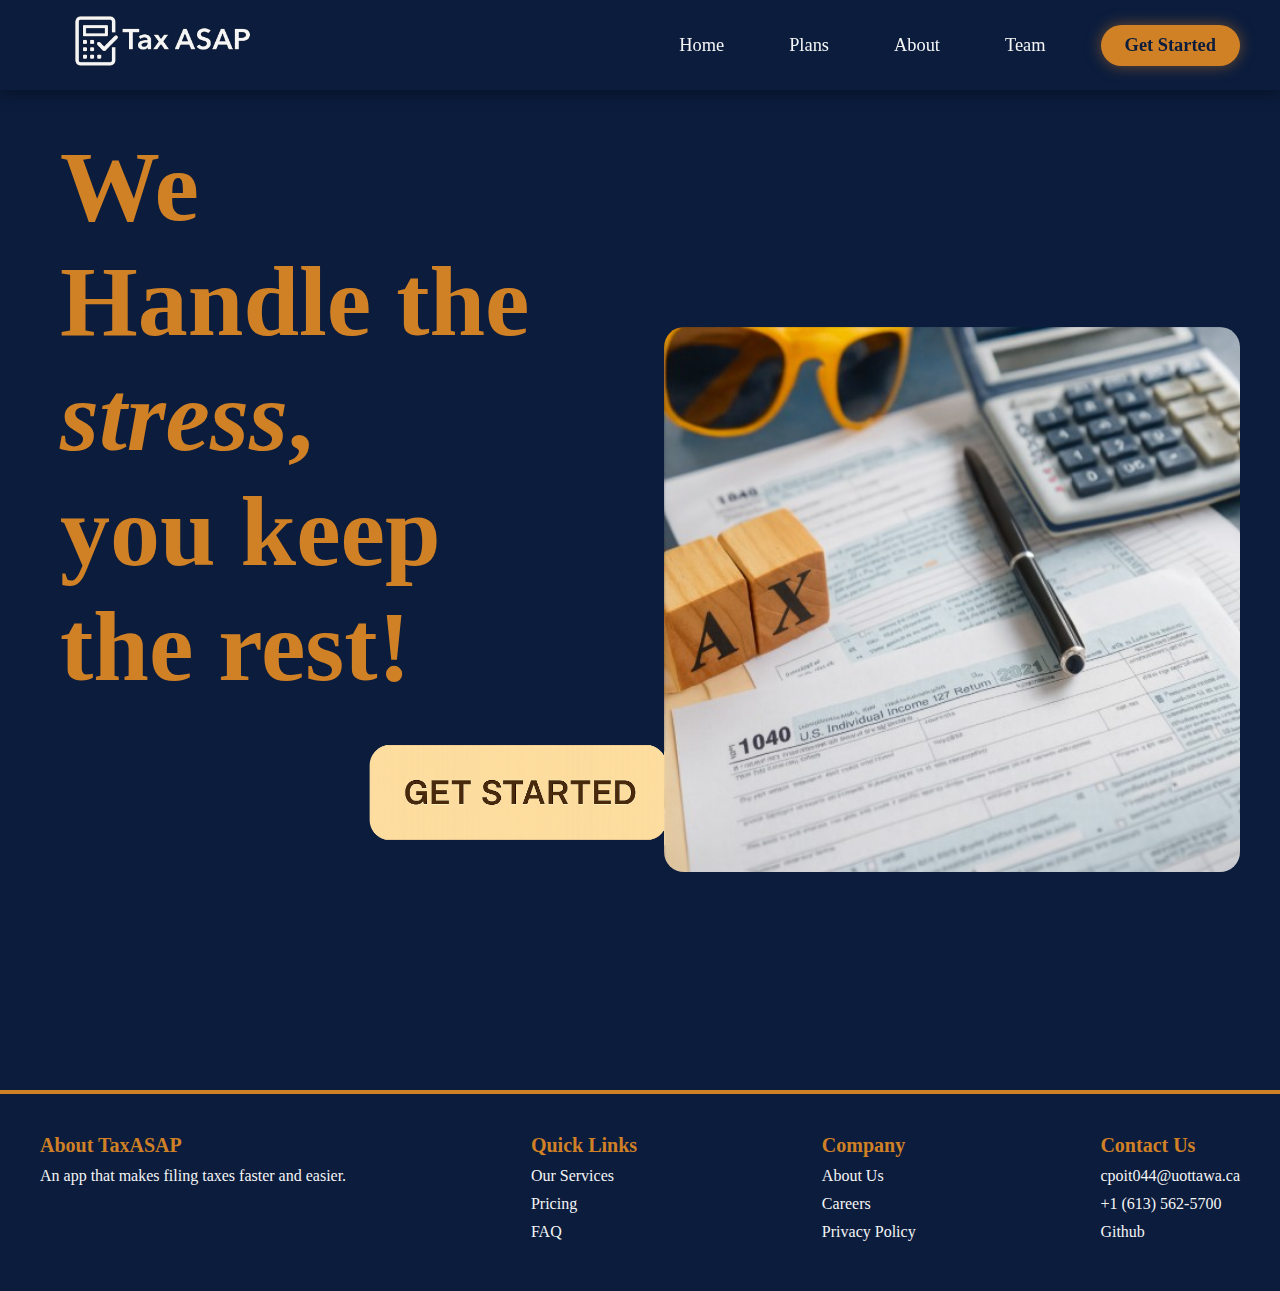
<file: index.html>
<!DOCTYPE HTML>
<html lang="en">
<head>
    <meta charset="UTF-8">
    <meta name="viewport" content="width=device-width, initial-scale=1.0">
    <title>TaxASAP - Home</title>
    <link rel="stylesheet" href="shared.css">
    <link rel="stylesheet" href="home-page-styles.css">
</head>
<body data-include-navbar data-include-static-footer>
    <div class="page-content">
        <div id="slogan">
            <h1>We Handle the <em>stress</em>, <br>you keep the rest!</h1>
        </div>
        <div class="image-container">
            <img src="main_page_img/tax_image.jpg" alt="background image of people working together on taxes">
        </div>
        <a href="plans.html" class="get-started-button">
            <img src="main_page_img/get_started.png" alt="get started">
        </a>
        <div style="height:1000px;"></div>
    </div>
    <script src="shared-components.js"></script>
</body>
</html>
</file>
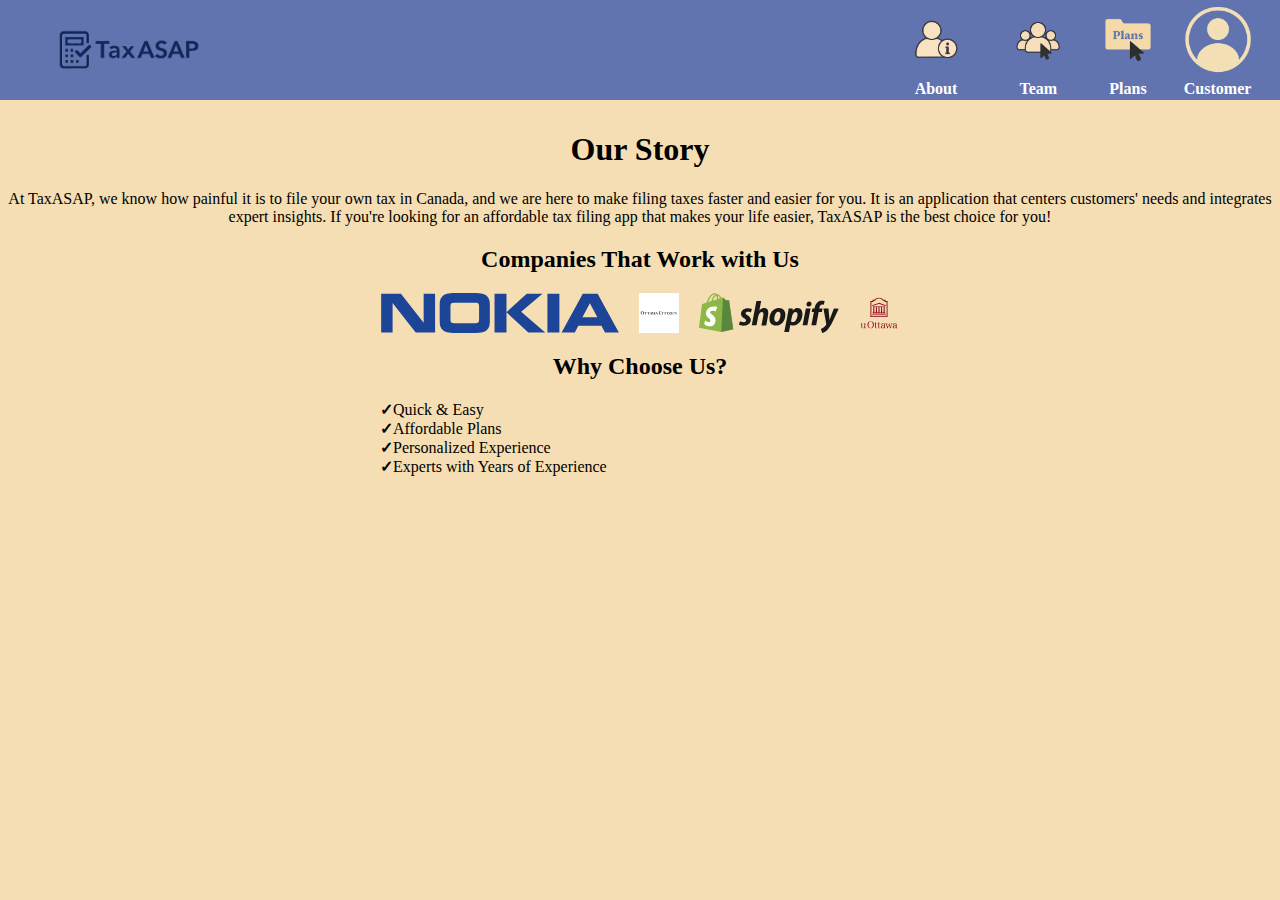
<file: about.html>
<!DOCTYPE HTML>
<html lang="en">

<head>
  <meta charset="utf-8">
  <title>About TaxASAP</title>
  <style>
    nav {
      width: 100%;
      position: fixed; top:0px;
      margin: 0;
      padding: 0;
      background-color: rgb(98, 116, 176);
      height: 100px;
      z-index: 1;
    }
  

    body {
      position:relative; top:110px;
      margin: 0;
      font-family: 'Times New Roman', Times, serif;
      background-color: #f5deb3;
      overflow: hidden;
      z-index: 8;
    }

    #logo {
      position: fixed;
      top: -30px;
      left: 0px;
      z-index: 3;
    }

  .team-button:hover,
   .customer-button:hover,
   .plans-button:hover,
   .about-button:hover{
    background-color: #20179d;
  }
  .team-button img ,
  .about-button img, 
  .plans-button img,
  .customer-button img {
    width: auto;
    height: 80px;
    vertical-align: top;
  }
    .about-button,
    .customer-button,
    .team-button,
    .plans-button {
   position: fixed; top:0px;  
  display: flex;
  flex-direction: column; 
  align-items: center;
  color: white;
  font-weight: bold;
  text-decoration: none;
  font-size: 16px;
  border-radius: 8px;
   z-index: 4;  
  } 

    .description {
      align-items: center;
      text-align: center;
    }

    .companies {
      text-align: center;
    }

    .img_comps {
      align-items: center;
      justify-content: center;
      display: flex;
      flex-wrap: wrap;
      flex-direction: row;
      gap: 20px;
    }

    .img_comps img {
      height: 40px;
      object-fit: contain;
    }

    .why h2 {
      text-align: center;
      list-style: none;
    }

    .reasons {
      justify-content: center;
      align-items: center;
      margin: 20px auto;
      max-width: 600px;
    }

    .reasons li {
      list-style: none;
      justify-content: center;
    }

    .reasons li::before {
      content: "✓";
      font-weight: bold;
    }
  </style>
</head>

 <toolbar>
  <nav>
  </nav>
  <div id="logo">
      <img src="main_page_img/TaxASAP_finale_logo-removebg-preview.png" alt="TaxASAP Logo" width="250" height="max-content">
  </div>
      <div>
      <a href="" class="plans-button" style="left:85%;">
      <img src="main_page_img/plans-icon.png" alt="see plans offered">
      <span>Plans</span>
      </a>
      <a href="" class="customer-button" style="left:92%;">
      <img src="main_page_img/costumer-icon.png" alt="costumer page" height="80px">
      <span>Customer</span>
      </a>
      <a href="" class="team-button"  style="left:78%;">
      <img src="main_page_img/team-icon.png" alt="meet the team">
      <span>Team</span>
      </a>  
      <a href="" class="about-button"  style="left:70%;">
      <img src="main_page_img/about-icon.png" alt="about us">
      <span>About</span>
      </a>
      </div>
</toolbar>
<body>
  <div class="description">
    <h1>Our Story</h1>
    <p>At TaxASAP, we know how painful it is to file your own tax in Canada, and we are here to make filing taxes faster
      and easier for you. It is an application that centers customers' needs and integrates expert insights. If you're
      looking for an affordable tax filing app that makes your life easier, TaxASAP is the best choice for you! </p>
  </div>

  <div class="companies">
    <h2>Companies That Work with Us</h2>
    <div class="img_comps">
      <img src="about_pics/nokia-3.svg" alt="nokia_logo">
      <img src="about_pics/ottawa-citizen-2.svg" alt="ottawa-citizen_logo">
      <img src="about_pics/shopify-2.svg" alt="shopify_logo">
      <img src="about_pics/uottawa.svg" alt="uottawa_logo">
    </div>
  </div>

  <div class="why">
    <h2>Why Choose Us?</h2>
    <div class="reasons">
      <ul>
        <li>Quick & Easy</li>
        <li>Affordable Plans</li>
        <li>Personalized Experience</li>
        <li>Experts with Years of Experience</li>
      </ul>
    </div>
  </div>

</body>

</html>
</file>
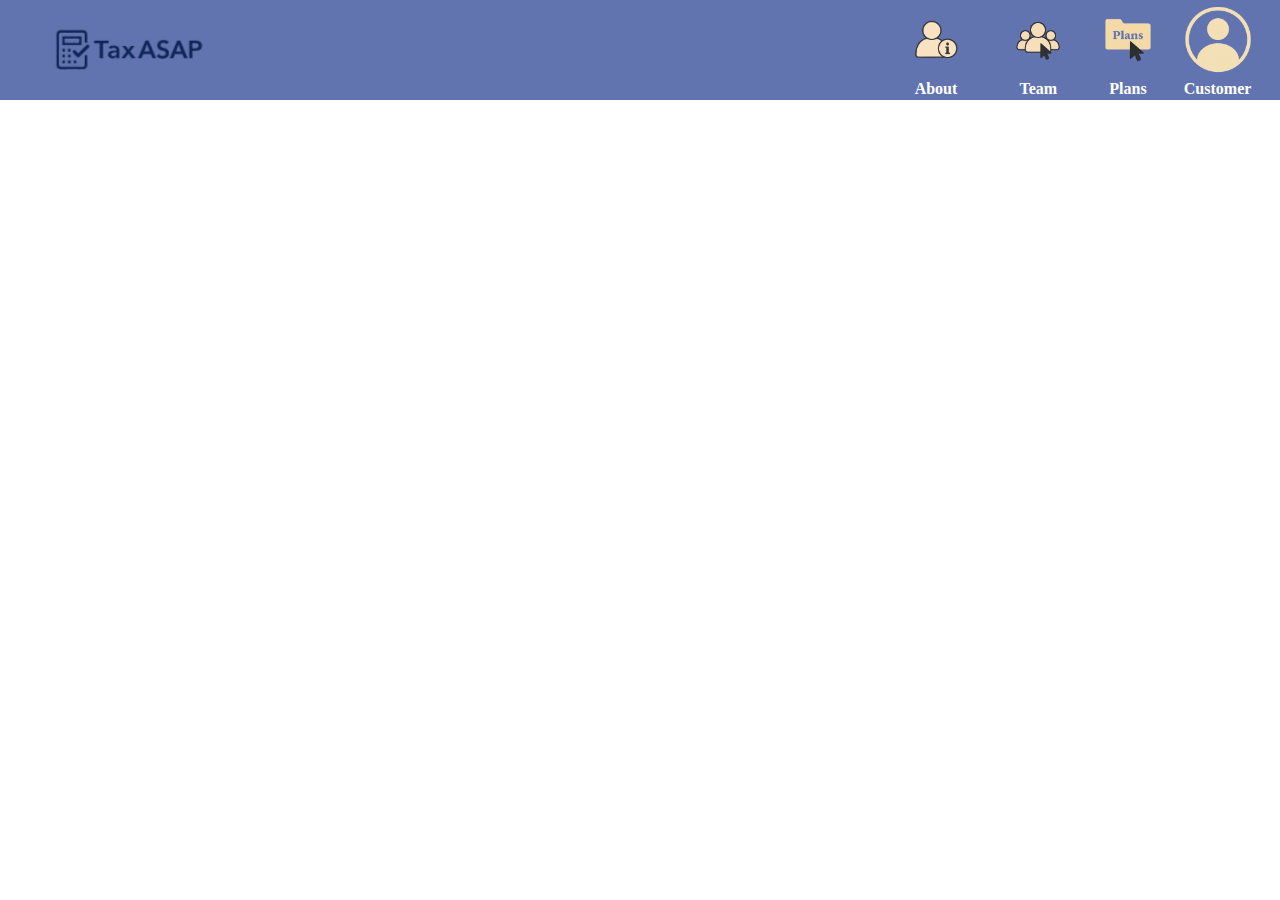
<file: code_toolbar.html>
<!DOCTYPE HTML>
<html lang="en">
  <style>
    nav {
      width: 100%;
      position: fixed; top:0px; left:0px;
      background-color: rgb(98, 116, 176);
      height: 100px;
      z-index: 0;
    }
  
    .logo:hover {
      transform: scale(1.05);
      transition: transform 0.3s;
    }
    .team-button:hover,
   .customer-button:hover,
   .plans-button:hover,
   .about-button:hover{
    background-color: #4740a7;
    transform: scale(1.05);
      transition: transform 0.3s;
  }
  .team-button img ,
  .about-button img, 
  .plans-button img,
  .customer-button img {
    width: auto;
    height: 80px;
    vertical-align: top;
    
  }
    .about-button,
    .logo,
    .customer-button,
    .team-button,
    .plans-button {
   position: fixed; top:0px;  
  display: flex;
  flex-direction: column; 
  align-items: center;
  color: white;
  font-weight: bold;
  text-decoration: none;
  font-size: 16px;
  border-radius: 8px;
   z-index: 4;  
  } 
  </style>
<body>
<toolbar>
  <nav>
  </nav>
  <a href="Home_page.html" class="logo" style="top:-30px; left:0px;">
      <img src="main_page_img/TaxASAP_finale_logo-removebg-preview.png" alt="TaxASAP Logo" width="250" height="max-content">
  </a>
      <div>
      <a href="plans.html" class="plans-button" style="left:85%;">
      <img src="main_page_img/plans-icon.png" alt="see plans offered">
      <span>Plans</span>
      </a>
      <a href="" class="customer-button" style="left:92%;">
      <img src="main_page_img/costumer-icon.png" alt="costumer page" height="80px">
      <span>Customer</span>
      </a>
      <a href="TeamMember.html" class="team-button"  style="left:78%;">
      <img src="main_page_img/team-icon.png" alt="meet the team">
      <span>Team</span>
      </a>  
      <a href="about.html" class="about-button"  style="left:70%;">
      <img src="main_page_img/about-icon.png" alt="about us">
      <span>About</span>
      </a>
      </div>
</toolbar>
</body>
</html>
</file>
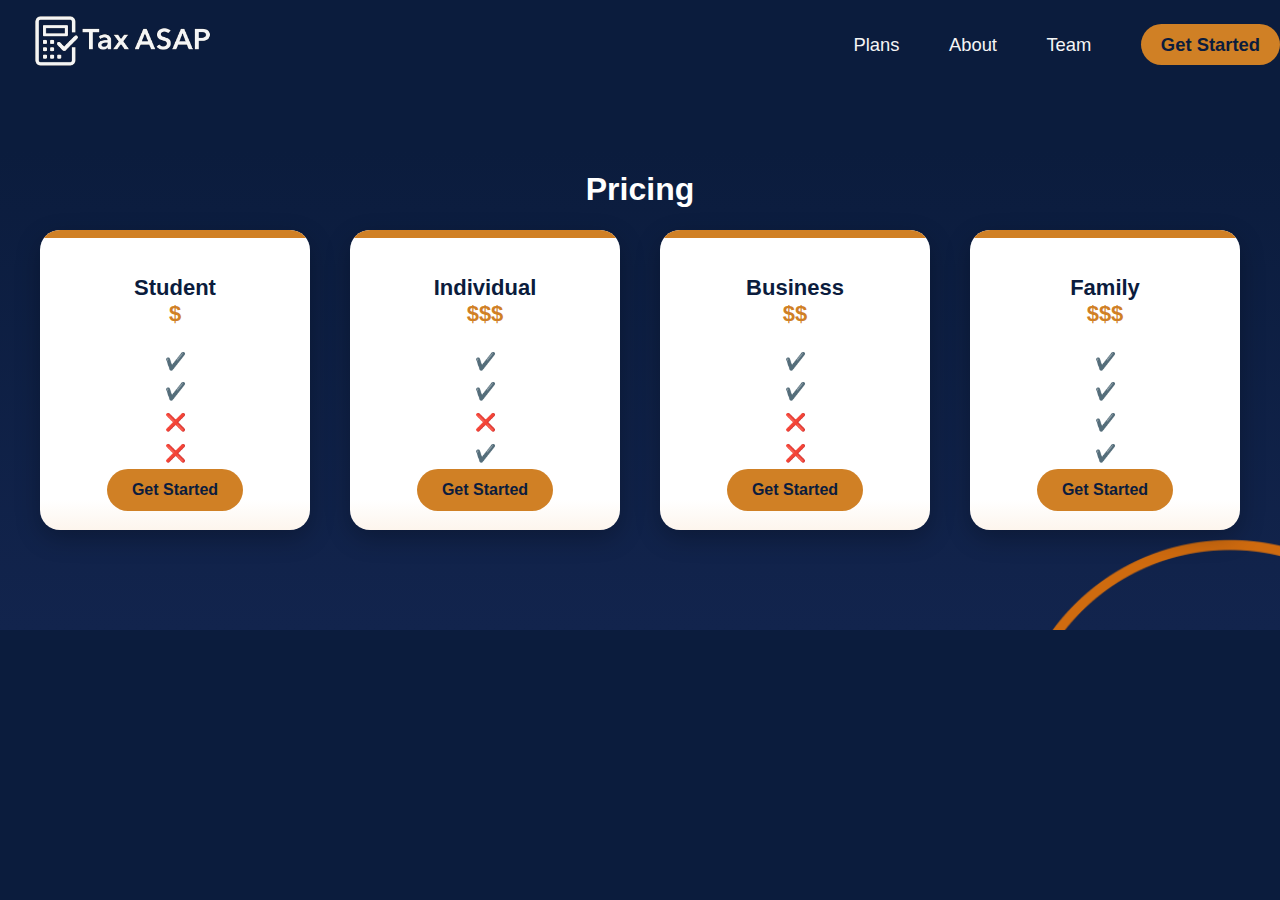
<file: plans.html>
<!DOCTYPE html>
<html lang="en">
<head>
  <meta charset="UTF-8">
  <meta name="viewport" content="width=device-width, initial-scale=1.0">
<style>
  * {
    box-sizing: border-box;
  }

  body {
    font-family: Arial, sans-serif;
    background-color: #0B1C3D;
    color: white;
    margin: 0;
    padding: 0;
  }

  
  .navbar {
    display: flex;
    justify-content: space-between;
    align-items: center;
    background-color: #0B1C3D;
    position: fixed;
    top: 0;
    left: 0;
    width: 100%;
    height: 90px;
    z-index: 10;
  }

  .nav-left {
    display: flex;
    align-items: center;
  }

  .logo {
    height: 150px;
    width: auto;
    margin-right: 6px;
  }

  .nav-right a {
    color: #f5f5f5;
    text-decoration: none;
    font-size: 18.4px;
    margin-left: 45px;
    transition: color 0.3s, transform 0.3s;
  }

  .nav-right a:hover {
    color: #d08025;
    transform: scale(1.05);
  }

  .nav-right .btns {
    background-color: #d08025;
    color: #0B1C3D;
    padding: 10px 20px;
    border-radius: 25px;
    font-weight: 600;
  }

  .nav-right .btns:hover {
    background-color: #f5f5f5;
    color: #0B1C3D;
  }

 
  .pricing-section {
    text-align: center;
    margin-top: 150px;
    padding-bottom: 100px;
    background: linear-gradient(180deg, #0B1C3D 0%, #12244d 100%);
  }

  .pricing-section {
  text-align: center;
  margin-top: 150px;
  padding-bottom: 100px;
  background: linear-gradient(180deg, #0B1C3D 0%, #12244d 100%);
  position: relative;   
  overflow: hidden;    
  z-index: 1; 
}



  .pricing-container {
    display: flex;
    justify-content: center;
    flex-wrap: wrap;
    gap: 40px;
  }

 
  .pricing-card {
    background: linear-gradient(180deg, #ffffff 90%, #fdf5ed 100%);
    border: none;
    border-radius: 20px;
    width: 270px;
    height: 300px;
    padding: 35px 25px;
    color: #0B1C3D;
    box-shadow: 0 8px 25px rgba(0, 0, 0, 0.25);
    transition: all 0.3s ease;
    display: flex;
    flex-direction: column;
    justify-content: space-between;
    position: relative;
    overflow: hidden;
    z-index: 2;
  }

  .pricing-card::before {
    content: "";
    position: absolute;
    top: 0;
    left: 0;
    width: 100%;
    height: 8px;
    background-color: #d08025;
    border-top-left-radius: 20px;
    border-top-right-radius: 20px;
  }

  .pricing-card:hover {
    transform: translateY(-10px);
    box-shadow: 0 15px 30px rgba(208, 128, 37, 0.4);
  }

  .plan-title {
    font-weight: 700;
    font-size: 22px;
    color: #0B1C3D;
    margin-top: 10px;
  }

  .plan-price {
    color: #d08025;
    font-size: 22px;
    font-weight: 600;
    margin-bottom: 20px;
  }

  .features {
    line-height: 1.8;
    font-size: 17px;
    color: #1c1c1c;
  }

  .getstart-btn {
    background-color: #d08025;
    color: #0B1C3D;
    padding: 12px 25px;
    border: none;
    border-radius: 30px;
    font-weight: 600;
    font-size: 16px;
    cursor: pointer;
    transition: transform 0.3s, box-shadow 0.3s;
    align-self: center;
  }

  .getstart-btn:hover {
    transform: scale(1.07);
    box-shadow: 0 6px 15px rgba(208, 128, 37, 0.5);
  }

  .orange-rings {
  position: absolute;
  bottom: -380px;     
  right: -200px;      
  width: 500px;
  height: 500px;
  background: url("plans_img/circles.png") no-repeat center center;
  background-size: cover;
  opacity: 0.8;
  pointer-events: none;
  z-index: 0;       
}


</style>

</head>
<body>


  <nav class="navbar">
    <div class="nav-left">
      <a href="index.html">
        <img src="plans_img/logo.png" alt="TaxASAP Logo" class="logo">
      </a>
    </div>
    <div class="nav-right">
      <a href="plans.html">Plans</a>
      <a href="about.html">About</a>
      <a href="TeamMember.html">Team</a>
      <a href="customer.html" class="btns">Get Started</a>
    </div>
  </nav>

  
<section class = "pricing-section">
  <h1>Pricing</h1>
  <div class="pricing-container">

    <div class="pricing-card">
      <div class="plan-title">Student</div>
      <div class="plan-price">$</div>
      <div class="features">
        ✔️<br>
        ✔️<br>
        ❌<br>
        ❌
      </div>
      <button class="getstart-btn">Get Started</button>
    </div>

    <div class="pricing-card">
      <div class="plan-title">Individual</div>
      <div class="plan-price">$$$</div>
      <div class="features">
        ✔️<br>
        ✔️<br>
        ❌<br>
        ✔️
      </div>
      <button class="getstart-btn">Get Started</button>
    </div>

    <div class="pricing-card">
      <div class="plan-title">Business</div>
      <div class="plan-price">$$</div>
      <div class="features">
        ✔️<br>
        ✔️<br>
        ❌<br>
        ❌
      </div>
      <button class="getstart-btn">Get Started</button>
    </div>

    <div class="pricing-card">
      <div class="plan-title">Family</div>
      <div class="plan-price">$$$</div>
      <div class="features">
        ✔️<br>
        ✔️<br>
        ✔️<br>
        ✔️
      </div>
      <button class="getstart-btn">Get Started</button>
    </div>

  </div>
  <div class="orange-rings"></div>
</section>
</body>
</html>
</file>
<file: shared.css>
.navbar {
    display: flex;
    justify-content: space-between;
    align-items: center;
    background-color: #0B1C3D;
    position: fixed;
    top: 0;
    left: 0;
    width: 100%;
    height: 90px;
    z-index: 100;
    padding: 0 40px;
    box-shadow: 0 4px 15px rgba(0, 0, 0, 0.35);
}

.nav-left {
    display: flex;
    align-items: center;
}

.logo {
    height: 150px;
    width: auto;
    transition: transform 0.3s ease;
}

.logo:hover {
    transform: scale(1.05);
}

.nav-right {
    display: flex;
    align-items: center;
    gap: 45px;
}

.nav-right a {
    color: #f5f5f5;
    text-decoration: none;
    font-size: 18.4px;
    transition: all 0.3s ease;
    padding: 8px 10px;
}

.nav-right a:hover {
    color: #d08025;
    transform: scale(1.1);
}

.nav-right .btns {
    background-color: #d08025;
    color: #0B1C3D;
    padding: 10px 24px;
    border-radius: 25px;
    font-weight: 700;
    transition: all 0.3s ease;
    box-shadow: 0 0 15px rgba(208, 128, 37, 0.5);
}

.nav-right .btns:hover {
    background-color: #f5f5f5;
    color: #0B1C3D;
    transform: scale(1.12);
    box-shadow: 0 0 20px rgba(208, 128, 37, 0.7);
}
.scrolling-footer {
    position: fixed;
    bottom: -300px;
    left: 0;
    width: 100%;
    background-color: #0B1C3D;
    color: #f5f5f5;
    text-align: left;
    transition: bottom 0.5s ease;
    z-index: 99;
    border-top: 4px solid #d08025;
    padding: 30px 20px;
}

.scrolling-footer.visible {
    bottom: 0;
}

.footer-content {
    display: flex;
    justify-content: space-between;
    flex-wrap: wrap;
    gap: 40px;
    max-width: 1200px;
    margin: 0 auto;
}

.footer-content h3 {
    color: #d08025;
    font-size: 20px;
    margin-bottom: 10px;
}

.footer-content p,
.footer-content ul {
    font-size: 16px;
    margin: 0;
    padding: 0;
    list-style: none;
}

.footer-content a {
    color: #f5f5f5;
    text-decoration: none;
    transition: color 0.3s;
}

.footer-content a:hover {
    color: #d08025;
}

.footer-content li {
    margin: 10px 0;
}
.static-footer {
    background-color: #0B1C3D;
    color: #f5f5f5;
    padding: 40px 20px;
    border-top: 4px solid #d08025;
    position: relative;
    z-index: 10;
}
.page-content {
    padding-top: 90px;
    min-height: 100vh;
}
.container-centered {
    max-width: 1200px;
    margin: 0 auto;
    padding: 20px;
}
</file>
<file: home-page-styles.css>
* {
    margin: 0;
    padding: 0;
    box-sizing: border-box;
}
body {
    margin: 0;
    font-family: 'Times New Roman', Times, serif;
    background-color: #0B1C3D;
    overflow-x: hidden;
}

.page-content {
    position: relative;
    width: 100%;
    max-width: 100vw;
    overflow-x: hidden;
}

#slogan {
    position: absolute;
    top: 10%;
    left: 40px;
    font-size: 50px;
    width: 40%;
    max-width: 600px;
    padding: 20px;
    z-index: 2;
    color: #d08025;
}

#slogan em {
    font-style: italic;
}

.get-started-button {
    position: absolute;
    top: 60%;
    left: 25%;
    z-index: 3;
    transition: transform 0.3s ease;
}

.get-started-button:hover {
    transform: scale(1.05);
}

.get-started-button img {
    width: 400px;
    height: auto;
    max-width: 90vw;
}

.image-container {
    position: absolute;
    top: 55%;
    right: 40px;
    width: 600px;
    max-width: 45vw;
    overflow: hidden;
    transform: translateY(-50%);
    border-radius: 20px;
    z-index: 9;
}

.image-container img {
    width: 100%;
    height: auto;
    display: block;
}
</file>
